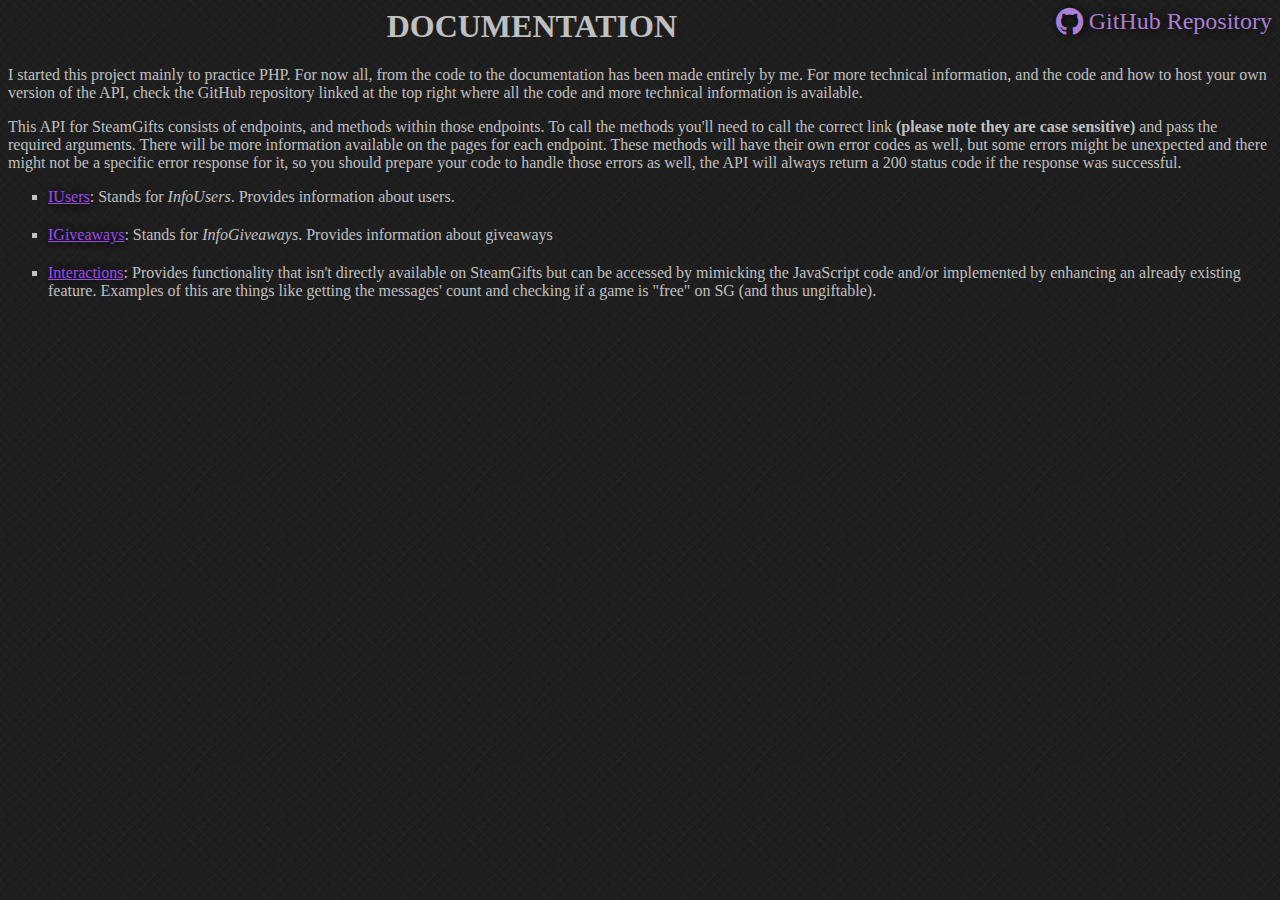
<file: documentation/index.html>
<html>
<head>
<title>Main - SG API Documentation</title>
<link rel="stylesheet" href="https://maxcdn.bootstrapcdn.com/font-awesome/4.6.1/css/font-awesome.min.css">
<link rel="stylesheet" href="style.css">
</head>
<body>
<a class="GitHub-repo" href="https://github.com/Sighery/steamgifts-api" target="_blank">
	<i class="fa fa-github fa-lg" aria-hidden="true"></i>
	GitHub Repository
</a>
<h1 class="title">Documentation</h1>
<p>I started this project mainly to practice PHP. For now all, from the code to the documentation has been made entirely by me. For more technical information, and the code and how to host your own version of the API, check the GitHub repository linked at the top right where all the code and more technical information is available.</p>
<p>This API for SteamGifts consists of endpoints, and methods within those endpoints. To call the methods you'll need to call the correct link <b>(please note they are case sensitive)</b> and pass the required arguments. There will be more information available on the pages for each endpoint. These methods will have their own error codes as well, but some errors might be unexpected and there might not be a specific error response for it, so you should prepare your code to handle those errors as well, the API will always return a 200 status code if the response was successful.</p>
<ul>
	<li class="endpoint-list"><a class="endpoint-link" href="iusers">IUsers</a>: Stands for <em>InfoUsers</em>. Provides information about users.</li>
	<li class="endpoint-list"><a class="endpoint-link" href="igiveaways">IGiveaways</a>: Stands for <em>InfoGiveaways</em>. Provides information about giveaways</li>
	<li class="endpoint-list"><a class="endpoint-link" href="interactions">Interactions</a>: Provides functionality that isn't directly available on SteamGifts but can be accessed by mimicking the JavaScript code and/or implemented by enhancing an already existing feature. Examples of this are things like getting the messages' count and checking if a game is "free" on SG (and thus ungiftable).</li>
</ul>
</body>
</html>
</file>
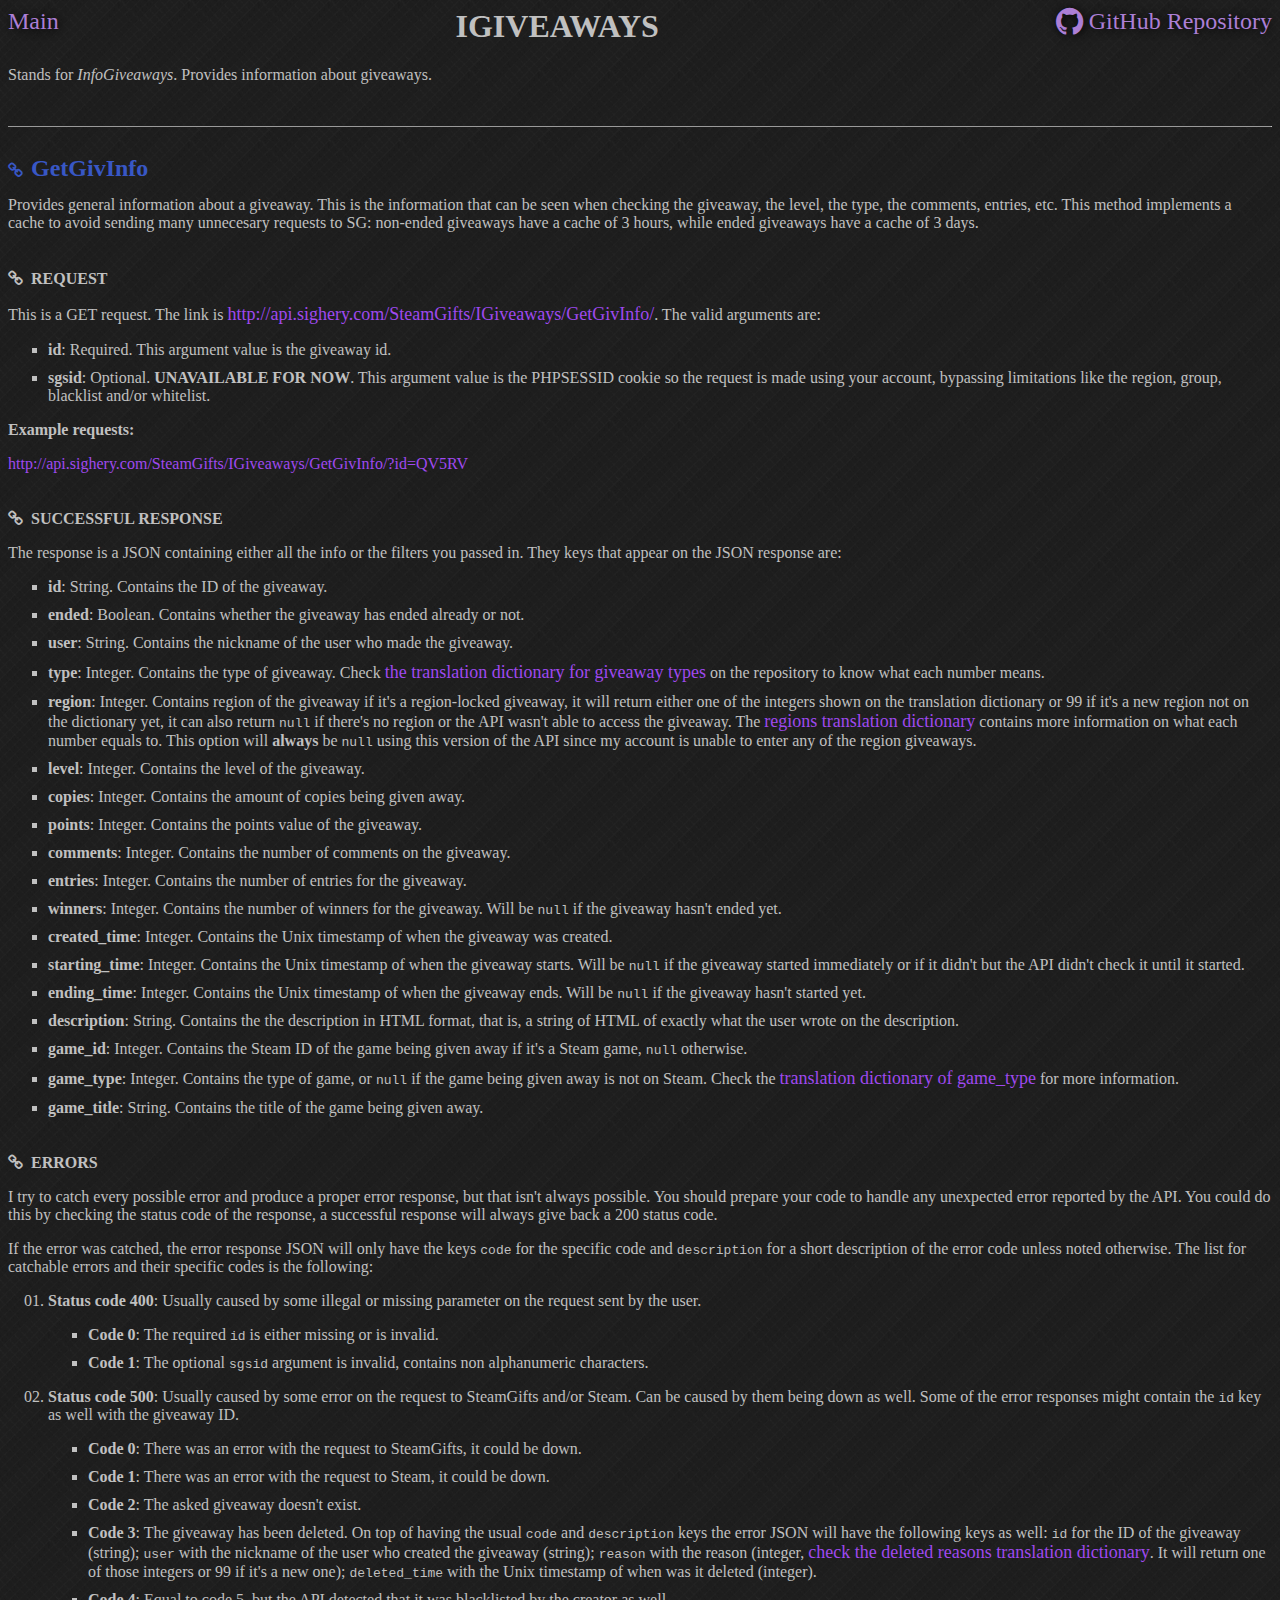
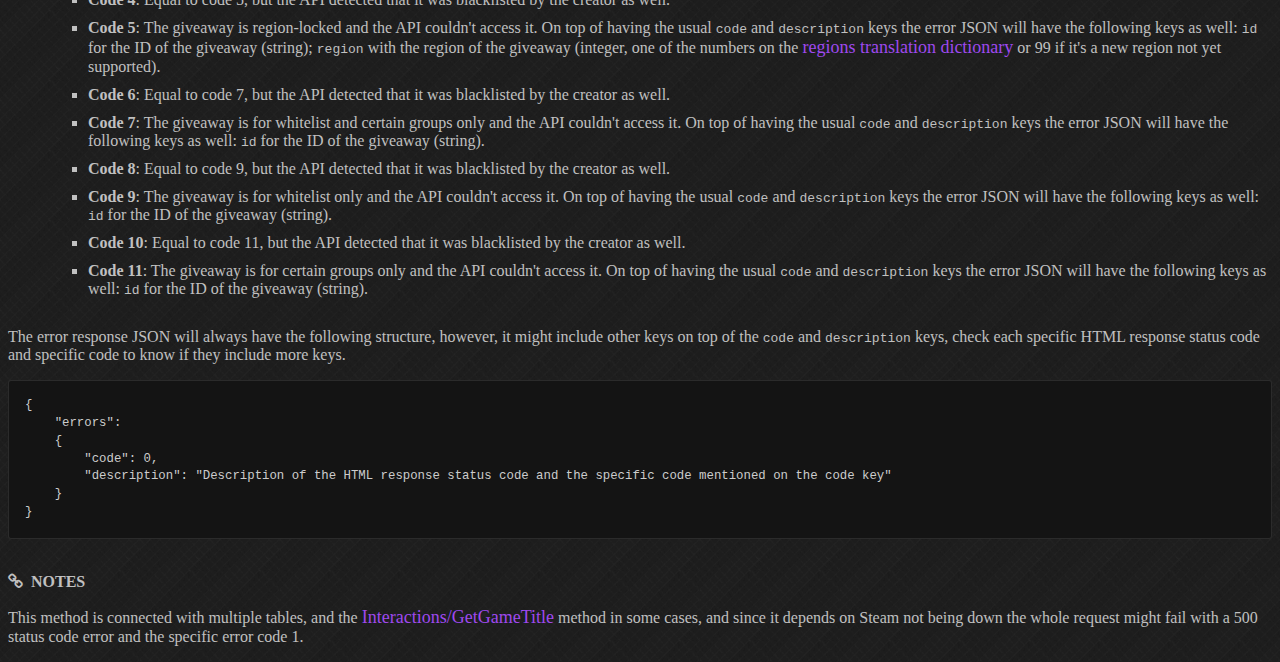
<file: documentation/igiveaways.html>
<html>
<head>
<title>IGiveaways - SG API Documentation</title>
<link rel="stylesheet" href="https://maxcdn.bootstrapcdn.com/font-awesome/4.6.1/css/font-awesome.min.css">
<link rel="stylesheet" href="style.css">
</head>
<body>
<a class="main-page-link" href="./">Main</a>
<a class="GitHub-repo" href="https://github.com/Sighery/steamgifts-api" target="_blank">
	<i class="fa fa-github fa-lg" aria-hidden="true"></i>
	GitHub Repository
</a>
<h1 class="title">IGiveaways</h1>
<p>Stands for <em>InfoGiveaways</em>. Provides information about giveaways.</p>
<br>
<hr class="starting-hr">
<a class="hidden-link hyperlink-method" href="#GetGivInfo">
	<i class="fa fa-link"></i>
	<h2 id="GetGivInfo" class="hyperlink-title">GetGivInfo</h2>
</a>
<p>Provides general information about a giveaway. This is the information that can be seen when checking the giveaway, the level, the type, the comments, entries, etc. This method implements a cache to avoid sending many unnecesary requests to SG: non-ended giveaways have a cache of 3 hours, while ended giveaways have a cache of 3 days.</p>
<a class="hidden-link" href="#GetGivInfo-Request">
	<i class="fa fa-link"></i>
	<h4 id="GetGivInfo-Request" class="hyperlink-title">REQUEST</h4>
</a>
<p>This is a GET request. The link is <a class="generic-link" href="http://api.sighery.com/SteamGifts/IGiveaways/GetGivInfo/" target="_blank">http://api.sighery.com/SteamGifts/IGiveaways/GetGivInfo/</a>. The valid arguments are:</p>
<ul>
	<li class="arguments-list"><b>id</b>: Required. This argument value is the giveaway id.</li>
	<li class="arguments-list"><b>sgsid</b>: Optional. <b>UNAVAILABLE FOR NOW</b>. This argument value is the PHPSESSID cookie so the request is made using your account, bypassing limitations like the region, group, blacklist and/or whitelist.</li>
	<li class="arguments-list" style="display: none;"><b>filters</b>: Optional. This argument takes either a single value, or a comma separated list of values. The valid values are the keys shown on the successful response, so if you just wanted back the level and entries information of a user you would pass in <code>entries,level</code>.</li>
</ul>
<p><b>Example requests:</b></p>
<a class="example-link" href="http://api.sighery.com/SteamGifts/IGiveaways/GetGivInfo/?id=QV5RV" target="_blank">http://api.sighery.com/SteamGifts/IGiveaways/GetGivInfo/?id=QV5RV</a>
<a class="example-link" href="http://api.sighery.com/SteamGifts/IGiveaways/GetGivInfo/?id=QV5RV&filters=entries" target="_blank"  style="display: none;">http://api.sighery.com/SteamGifts/IGiveaways/GetGivInfo/?id=QV5RV&filters=entries</a>
<a class="hidden-link" href="#GetGivInfo-SuccessfulResponse">
	<i class="fa fa-link"></i>
	<h4 id="GetGivInfo-SuccessfulResponse" class="hyperlink-title hyperlink-title-more-margin">SUCCESSFUL RESPONSE</h4>
</a>
<p>The response is a JSON containing either all the info or the filters you passed in. They keys that appear on the JSON response are:</p>
<ul>
	<li class="keys-list"><b>id</b>: String. Contains the ID of the giveaway.</li>
	<li class="keys-list"><b>ended</b>: Boolean. Contains whether the giveaway has ended already or not.</li>
	<li class="keys-list"><b>user</b>: String. Contains the nickname of the user who made the giveaway.</li>
	<li class="keys-list"><b>type</b>: Integer. Contains the type of giveaway. Check <a class="generic-link" href="https://github.com/Sighery/steamgifts-api/blob/master/translations/giveaway-types.json" target="_blank">the translation dictionary for giveaway types</a> on the repository to know what each number means.</li>
	<li class="keys-list"><b>region</b>: Integer. Contains region of the giveaway if it's a region-locked giveaway, it will return either one of the integers shown on the translation dictionary or 99 if it's a new region not on the dictionary yet, it can also return <code>null</code> if there's no region or the API wasn't able to access the giveaway. The <a class="generic-link" href="https://github.com/Sighery/steamgifts-api/blob/master/translations/regions.json" target="_blank">regions translation dictionary</a> contains more information on what each number equals to. This option will <b>always</b> be <code>null</code> using this version of the API since my account is unable to enter any of the region giveaways.</li>
	<li class="keys-list"><b>level</b>: Integer. Contains the level of the giveaway.</li>
	<li class="keys-list"><b>copies</b>: Integer. Contains the amount of copies being given away.</li>
	<li class="keys-list"><b>points</b>: Integer. Contains the points value of the giveaway.</li>
	<li class="keys-list"><b>comments</b>: Integer. Contains the number of comments on the giveaway.</li>
	<li class="keys-list"><b>entries</b>: Integer. Contains the number of entries for the giveaway.</li>
	<li class="keys-list"><b>winners</b>: Integer. Contains the number of winners for the giveaway. Will be <code>null</code> if the giveaway hasn't ended yet.</li>
	<li class="keys-list"><b>created_time</b>: Integer. Contains the Unix timestamp of when the giveaway was created.</li>
	<li class="keys-list"><b>starting_time</b>: Integer. Contains the Unix timestamp of when the giveaway starts. Will be <code>null</code> if the giveaway started immediately or if it didn't but the API didn't check it until it started.</li>
	<li class="keys-list"><b>ending_time</b>: Integer. Contains the Unix timestamp of when the giveaway ends. Will be <code>null</code> if the giveaway hasn't started yet.</li>
	<li class="keys-list"><b>description</b>: String. Contains the the description in HTML format, that is, a string of HTML of exactly what the user wrote on the description.</li>
	<li class="keys-list"><b>game_id</b>: Integer. Contains the Steam ID of the game being given away if it's a Steam game, <code>null</code> otherwise.</li>
	<li class="keys-list"><b>game_type</b>: Integer. Contains the type of game, or <code>null</code> if the game being given away is not on Steam. Check the <a class="generic-link" href="https://github.com/Sighery/steamgifts-api/blob/master/translations/game-types.json" target="_blank">translation dictionary of game_type</a> for more information.</li>
	<li class="keys-list"><b>game_title</b>: String. Contains the title of the game being given away.</li>
</ul>
<a class="hidden-link" href="#GetGivInfo-Errors">
	<i class="fa fa-link"></i>
	<h4 id="GetGivInfo-Errors" class="hyperlink-title">ERRORS</h4>
</a>
<p>I try to catch every possible error and produce a proper error response, but that isn't always possible. You should prepare your code to handle any unexpected error reported by the API. You could do this by checking the status code of the response, a successful response will always give back a 200 status code.</p>
<p>If the error was catched, the error response JSON will only have the keys <code>code</code> for the specific code and <code>description</code> for a short description of the error code unless noted otherwise. The list for catchable errors and their specific codes is the following:</p>
<ol>
	<li><p><b>Status code 400</b>: Usually caused by some illegal or missing parameter on the request sent by the user.</p></li>
	<ul>
		<li class="keys-list"><b>Code 0</b>: The required <code>id</code> is either missing or is invalid.</li>
		<li class="keys-list"><b>Code 1</b>: The optional <code>sgsid</code> argument is invalid, contains non alphanumeric characters.</li>
	</ul>
	<li><p><b>Status code 500</b>: Usually caused by some error on the request to SteamGifts and/or Steam. Can be caused by them being down as well. Some of the error responses might contain the <code>id</code> key as well with the giveaway ID.</p></li>
	<ul>
		<li class="keys-list"><b>Code 0</b>: There was an error with the request to SteamGifts, it could be down.</li>
		<li class="keys-list"><b>Code 1</b>: There was an error with the request to Steam, it could be down.</li>
		<li class="keys-list"><b>Code 2</b>: The asked giveaway doesn't exist.</li>
		<li class="keys-list"><b>Code 3</b>: The giveaway has been deleted. On top of having the usual <code>code</code> and <code>description</code> keys the error JSON will have the following keys as well: <code>id</code> for the ID of the giveaway (string); <code>user</code> with the nickname of the user who created the giveaway (string); <code>reason</code> with the reason (integer, <a class="generic-link" href="https://github.com/Sighery/steamgifts-api/blob/master/translations/deleted-messages.json" target="_blank">check the deleted reasons translation dictionary</a>. It will return one of those integers or 99 if it's a new one); <code>deleted_time</code> with the Unix timestamp of when was it deleted (integer).</li>
		<li class="keys-list"><b>Code 4</b>: Equal to code 5, but the API detected that it was blacklisted by the creator as well.</li>
		<li class="keys-list"><b>Code 5</b>: The giveaway is region-locked and the API couldn't access it. On top of having the usual <code>code</code> and <code>description</code> keys the error JSON will have the following keys as well: <code>id</code> for the ID of the giveaway (string); <code>region</code> with the region of the giveaway (integer, one of the numbers on the <a class="generic-link" href="https://github.com/Sighery/steamgifts-api/blob/master/translations/regions.json" target="_blank">regions translation dictionary</a> or 99 if it's a new region not yet supported).</li>
		<li class="keys-list"><b>Code 6</b>: Equal to code 7, but the API detected that it was blacklisted by the creator as well.</li>
		<li class="keys-list"><b>Code 7</b>: The giveaway is for whitelist and certain groups only and the API couldn't access it. On top of having the usual <code>code</code> and <code>description</code> keys the error JSON will have the following keys as well: <code>id</code> for the ID of the giveaway (string).</li>
		<li class="keys-list"><b>Code 8</b>: Equal to code 9, but the API detected that it was blacklisted by the creator as well.</li>
		<li class="keys-list"><b>Code 9</b>: The giveaway is for whitelist only and the API couldn't access it. On top of having the usual <code>code</code> and <code>description</code> keys the error JSON will have the following keys as well: <code>id</code> for the ID of the giveaway (string).</li>
		<li class="keys-list"><b>Code 10</b>: Equal to code 11, but the API detected that it was blacklisted by the creator as well.</li>
		<li class="keys-list"><b>Code 11</b>: The giveaway is for certain groups only and the API couldn't access it. On top of having the usual <code>code</code> and <code>description</code> keys the error JSON will have the following keys as well: <code>id</code> for the ID of the giveaway (string).</li>
	</ul>
</ol>
<p class="example-error-response">The error response JSON will always have the following structure, however, it might include other keys on top of the <code>code</code> and <code>description</code> keys, check each specific HTML response status code and specific code to know if they include more keys.</p>
<pre class="code-block"><code>{
	"errors":
	{
		"code": 0,
		"description": "Description of the HTML response status code and the specific code mentioned on the code key"
	}
}</code></pre>
<a class="hidden-link" href="#GetGivInfo-Notes">
	<i class="fa fa-link"></i>
	<h4 id="GetGivInfo-Notes" class="hyperlink-title">NOTES</h4>
</a>
<p>This method is connected with multiple tables, and the <a class="generic-link" href="interactions#GetGameTitle">Interactions/GetGameTitle</a> method in some cases, and since it depends on Steam not being down the whole request might fail with a 500 status code error and the specific error code 1.</p>
</body>
</html>
</file>
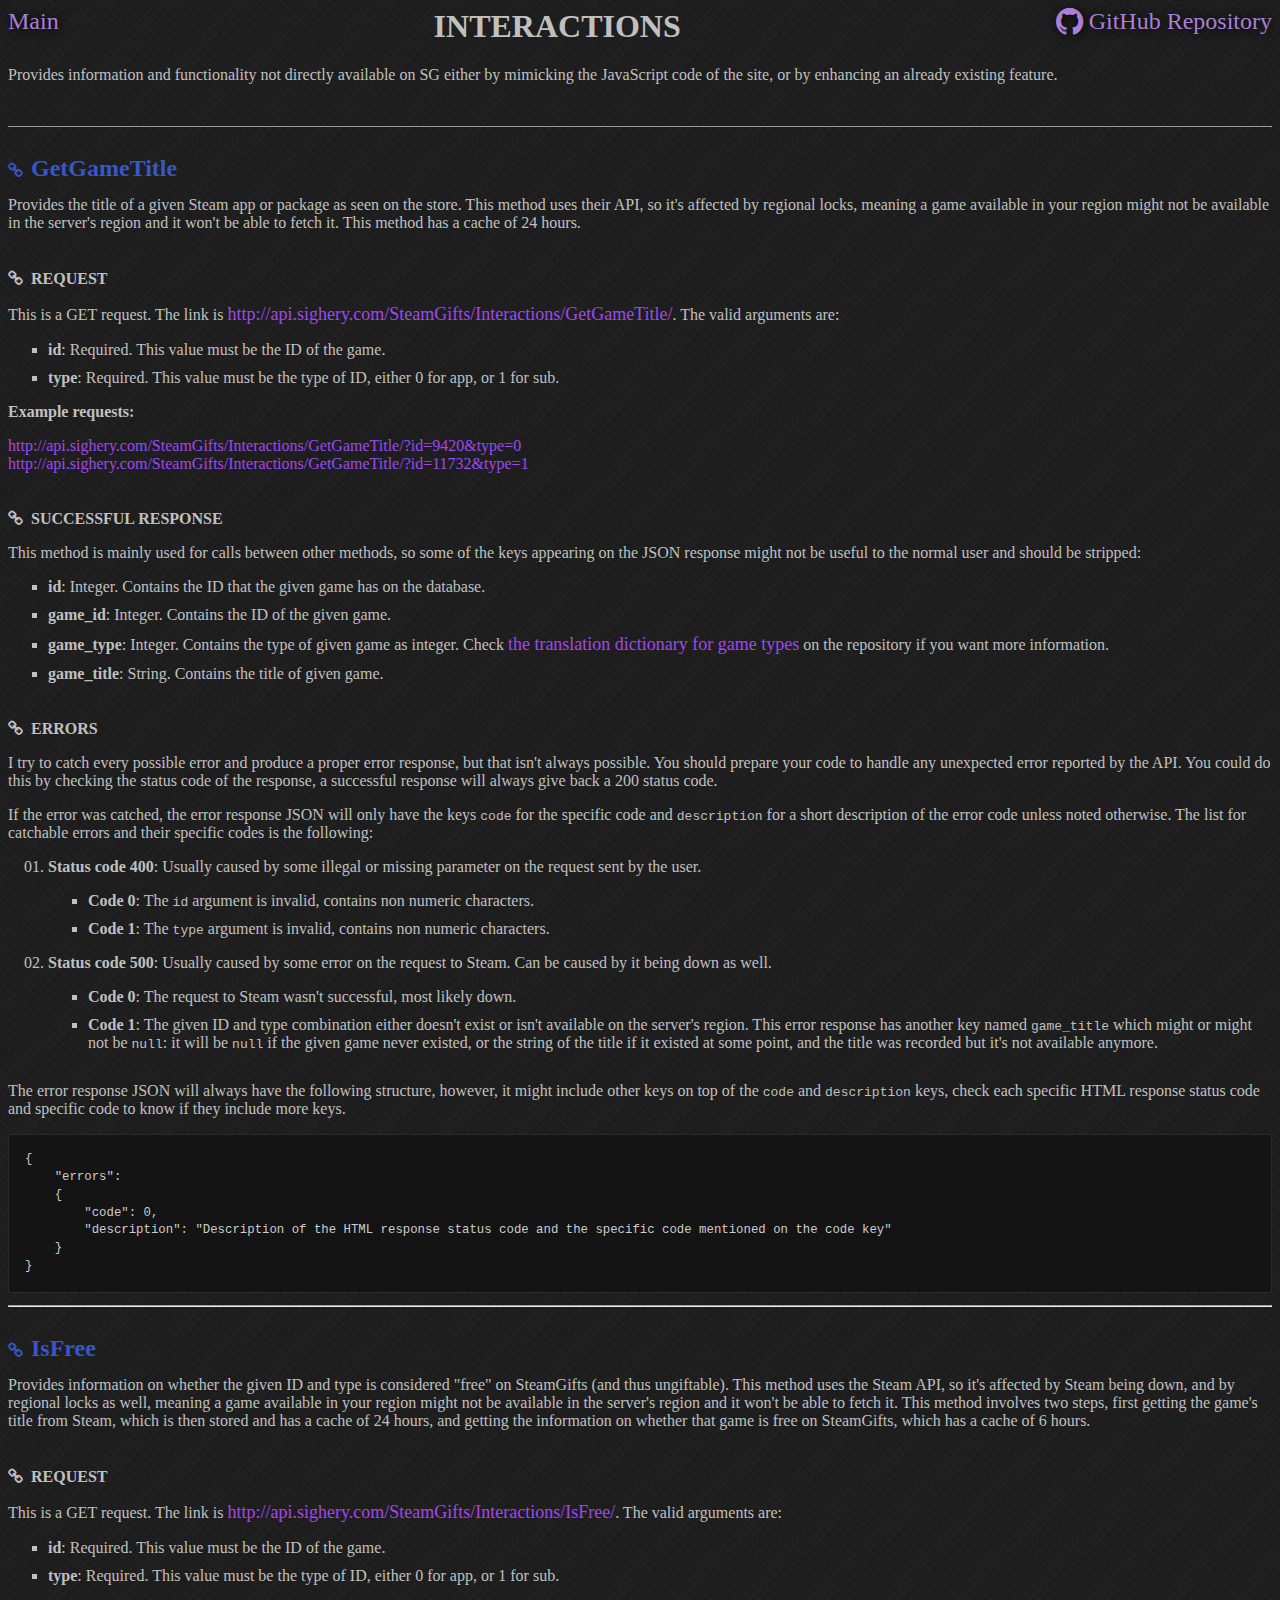
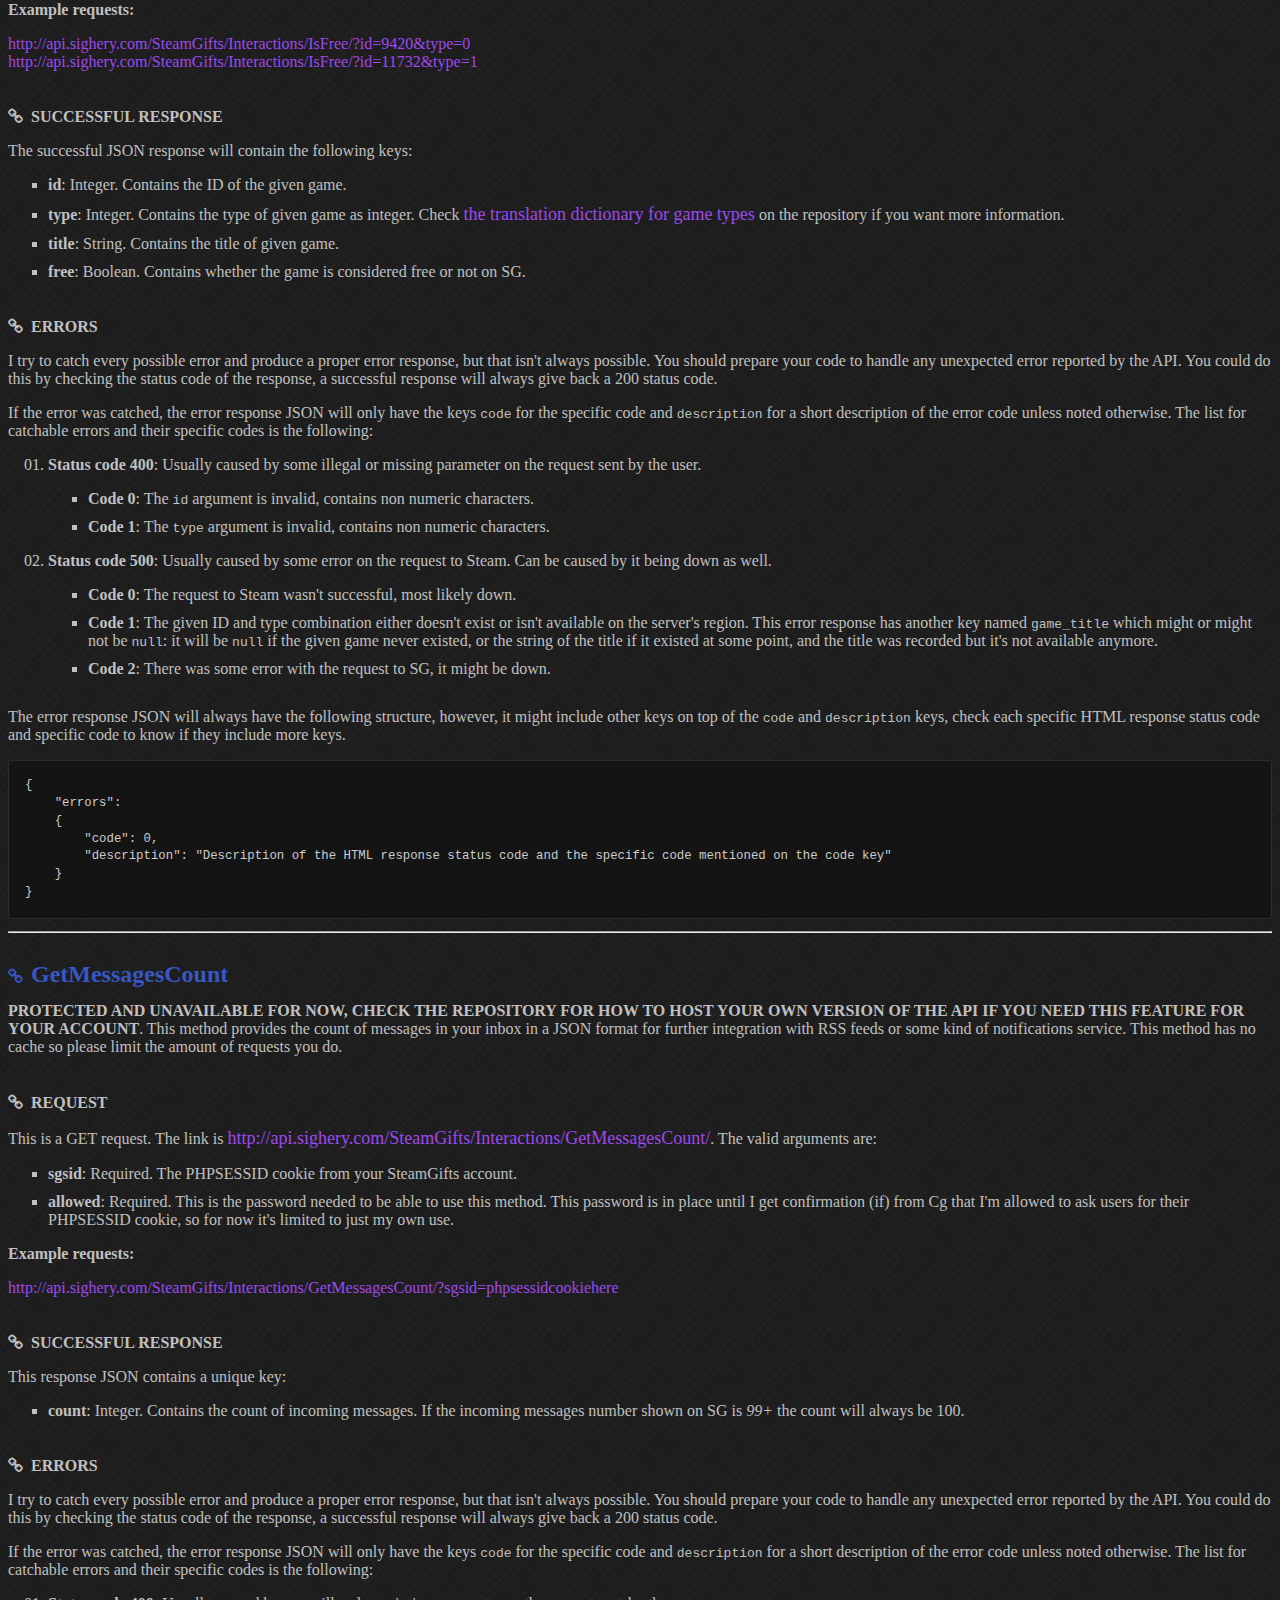
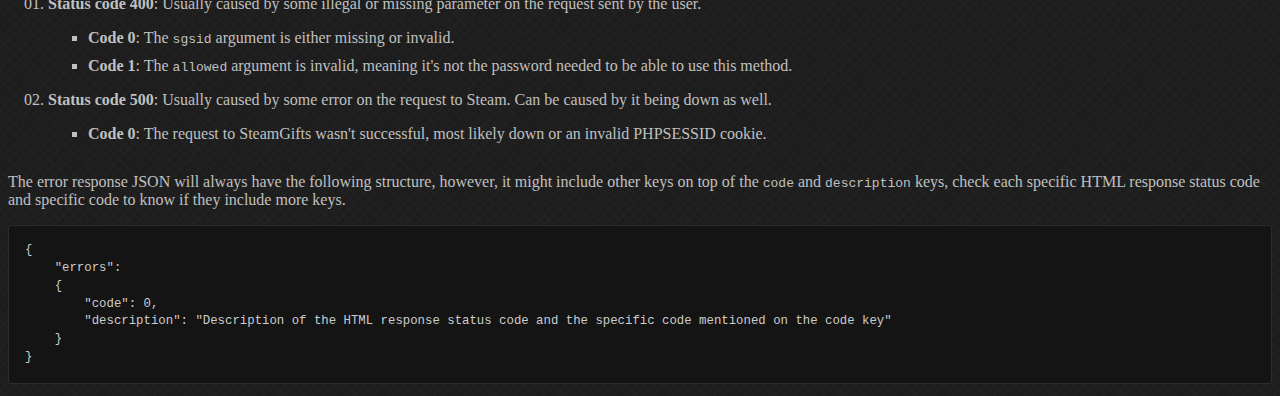
<file: documentation/interactions.html>
<html>
<head>
<title>Interactions - SG API Documentation</title>
<link rel="stylesheet" href="https://maxcdn.bootstrapcdn.com/font-awesome/4.6.1/css/font-awesome.min.css">
<link rel="stylesheet" href="style.css">
</head>
<body>
<a class="main-page-link" href="./">Main</a>
<a class="GitHub-repo" href="https://github.com/Sighery/steamgifts-api" target="_blank">
	<i class="fa fa-github fa-lg" aria-hidden="true"></i>
	GitHub Repository
</a>
<h1 class="title">Interactions</h1>
<p>Provides information and functionality not directly available on SG either by mimicking the JavaScript code of the site, or by enhancing an already existing feature.</p>
<br>
<hr class="starting-hr">
<a class="hidden-link hyperlink-method" href="#GetGameTitle">
	<i class="fa fa-link"></i>
	<h2 id="GetGameTitle" class="hyperlink-title">GetGameTitle</h2>
</a>
<p>Provides the title of a given Steam app or package as seen on the store. This method uses their API, so it's affected by regional locks, meaning a game available in your region might not be available in the server's region and it won't be able to fetch it. This method has a cache of 24 hours.</p>
<a class="hidden-link" href="#GetGameTitle-Request">
	<i class="fa fa-link"></i>
	<h4 id="GetGameTitle-Request" class="hyperlink-title">REQUEST</h4>
</a>
<p>This is a GET request. The link is <a class="generic-link" href="http://api.sighery.com/SteamGifts/Interactions/GetGameTitle/" target="_blank">http://api.sighery.com/SteamGifts/Interactions/GetGameTitle/</a>. The valid arguments are:</p>
<ul>
	<li class="arguments-list"><b>id</b>: Required. This value must be the ID of the game.</li>
	<li class="arguments-list"><b>type</b>: Required. This value must be the type of ID, either 0 for app, or 1 for sub.</li>
</ul>
<p><b>Example requests:</b></p>
<a class="example-link" href="http://api.sighery.com/SteamGifts/Interactions/GetGameTitle/?id=9420&type=0" target="_blank">http://api.sighery.com/SteamGifts/Interactions/GetGameTitle/?id=9420&type=0</a>
<a class="example-link" href="http://api.sighery.com/SteamGifts/Interactions/GetGameTitle/?id=11732&type=1" target="_blank">http://api.sighery.com/SteamGifts/Interactions/GetGameTitle/?id=11732&type=1</a>
<a class="hidden-link" href="#GetGameTitle-SuccessfulResponse">
	<i class="fa fa-link"></i>
	<h4 id="GetGameTitle-SuccessfulResponse" class="hyperlink-title hyperlink-title-more-margin">SUCCESSFUL RESPONSE</h4>
</a>
<p>This method is mainly used for calls between other methods, so some of the keys appearing on the JSON response might not be useful to the normal user and should be stripped:</p>
<ul>
	<li class="keys-list"><b>id</b>: Integer. Contains the ID that the given game has on the database.</li>
	<li class="keys-list"><b>game_id</b>: Integer. Contains the ID of the given game.</li>
	<li class="keys-list"><b>game_type</b>: Integer. Contains the type of given game as integer. Check <a class="generic-link" href="https://github.com/Sighery/steamgifts-api/blob/master/translations/game-types.json" target="_blank">the translation dictionary for game types</a> on the repository if you want more information.</li>
	<li class="keys-list"><b>game_title</b>: String. Contains the title of given game.</li>
</ul>
<a class="hidden-link" href="#GetGameTitle-Errors">
	<i class="fa fa-link"></i>
	<h4 id="GetGameTitle-Errors" class="hyperlink-title">ERRORS</h4>
</a>
<p>I try to catch every possible error and produce a proper error response, but that isn't always possible. You should prepare your code to handle any unexpected error reported by the API. You could do this by checking the status code of the response, a successful response will always give back a 200 status code.</p>
<p>If the error was catched, the error response JSON will only have the keys <code>code</code> for the specific code and <code>description</code> for a short description of the error code unless noted otherwise. The list for catchable errors and their specific codes is the following:</p>
<ol>
	<li><p><b>Status code 400</b>: Usually caused by some illegal or missing parameter on the request sent by the user.</p></li>
	<ul>
		<li class="keys-list"><b>Code 0</b>: The <code>id</code> argument is invalid, contains non numeric characters.</li>
		<li class="keys-list"><b>Code 1</b>: The <code>type</code> argument is invalid, contains non numeric characters.</li>
	</ul>
	<li><p><b>Status code 500</b>: Usually caused by some error on the request to Steam. Can be caused by it being down as well.</p></li>
	<ul>
		<li class="keys-list"><b>Code 0</b>: The request to Steam wasn't successful, most likely down.</li>
		<li class="keys-list"><b>Code 1</b>: The given ID and type combination either doesn't exist or isn't available on the server's region. This error response has another key named <code>game_title</code> which might or might not be <code>null</code>: it will be <code>null</code> if the given game never existed, or the string of the title if it existed at some point, and the title was recorded but it's not available anymore.</li>
	</ul>
</ol>
<p class="example-error-response">The error response JSON will always have the following structure, however, it might include other keys on top of the <code>code</code> and <code>description</code> keys, check each specific HTML response status code and specific code to know if they include more keys.</p>
<pre class="code-block"><code>{
	"errors":
	{
		"code": 0,
		"description": "Description of the HTML response status code and the specific code mentioned on the code key"
	}
}</code></pre>
<hr>
<a class="hidden-link hyperlink-method" href="#IsFree">
	<i class="fa fa-link"></i>
	<h2 id="IsFree" class="hyperlink-title">IsFree</h2>
</a>
<p>Provides information on whether the given ID and type is considered "free" on SteamGifts (and thus ungiftable). This method uses the Steam API, so it's affected by Steam being down, and by regional locks as well, meaning a game available in your region might not be available in the server's region and it won't be able to fetch it. This method involves two steps, first getting the game's title from Steam, which is then stored and has a cache of 24 hours, and getting the information on whether that game is free on SteamGifts, which has a cache of 6 hours.</p>
<a class="hidden-link" href="#IsFree-Request">
	<i class="fa fa-link"></i>
	<h4 id="IsFree-Request" class="hyperlink-title">REQUEST</h4>
</a>
<p>This is a GET request. The link is <a class="generic-link" href="http://api.sighery.com/SteamGifts/Interactions/IsFree/" target="_blank">http://api.sighery.com/SteamGifts/Interactions/IsFree/</a>. The valid arguments are:</p>
<ul>
	<li class="arguments-list"><b>id</b>: Required. This value must be the ID of the game.</li>
	<li class="arguments-list"><b>type</b>: Required. This value must be the type of ID, either 0 for app, or 1 for sub.</li>
</ul>
<p><b>Example requests:</b></p>
<a class="example-link" href="http://api.sighery.com/SteamGifts/Interactions/IsFree/?id=9420&type=0" target="_blank">http://api.sighery.com/SteamGifts/Interactions/IsFree/?id=9420&type=0</a>
<a class="example-link" href="http://api.sighery.com/SteamGifts/Interactions/IsFree/?id=11732&type=1" target="_blank">http://api.sighery.com/SteamGifts/Interactions/IsFree/?id=11732&type=1</a>
<a class="hidden-link" href="#IsFree-SuccessfulResponse">
	<i class="fa fa-link"></i>
	<h4 id="IsFree-SuccessfulResponse" class="hyperlink-title hyperlink-title-more-margin">SUCCESSFUL RESPONSE</h4>
</a>
<p>The successful JSON response will contain the following keys:</p>
<ul>
	<li class="keys-list"><b>id</b>: Integer. Contains the ID of the given game.</li>
	<li class="keys-list"><b>type</b>: Integer. Contains the type of given game as integer. Check <a class="generic-link" href="https://github.com/Sighery/steamgifts-api/blob/master/translations/game-types.json" target="_blank">the translation dictionary for game types</a> on the repository if you want more information.</li>
	<li class="keys-list"><b>title</b>: String. Contains the title of given game.</li>
	<li class="keys-list"><b>free</b>: Boolean. Contains whether the game is considered free or not on SG.</li>
</ul>
<a class="hidden-link" href="#IsFree-Errors">
	<i class="fa fa-link"></i>
	<h4 id="IsFree-Errors" class="hyperlink-title">ERRORS</h4>
</a>
<p>I try to catch every possible error and produce a proper error response, but that isn't always possible. You should prepare your code to handle any unexpected error reported by the API. You could do this by checking the status code of the response, a successful response will always give back a 200 status code.</p>
<p>If the error was catched, the error response JSON will only have the keys <code>code</code> for the specific code and <code>description</code> for a short description of the error code unless noted otherwise. The list for catchable errors and their specific codes is the following:</p>
<ol>
	<li><p><b>Status code 400</b>: Usually caused by some illegal or missing parameter on the request sent by the user.</p></li>
	<ul>
		<li class="keys-list"><b>Code 0</b>: The <code>id</code> argument is invalid, contains non numeric characters.</li>
		<li class="keys-list"><b>Code 1</b>: The <code>type</code> argument is invalid, contains non numeric characters.</li>
	</ul>
	<li><p><b>Status code 500</b>: Usually caused by some error on the request to Steam. Can be caused by it being down as well.</p></li>
	<ul>
		<li class="keys-list"><b>Code 0</b>: The request to Steam wasn't successful, most likely down.</li>
		<li class="keys-list"><b>Code 1</b>: The given ID and type combination either doesn't exist or isn't available on the server's region. This error response has another key named <code>game_title</code> which might or might not be <code>null</code>: it will be <code>null</code> if the given game never existed, or the string of the title if it existed at some point, and the title was recorded but it's not available anymore.</li>
		<li class="keys-list"><b>Code 2</b>: There was some error with the request to SG, it might be down.</li>
	</ul>
</ol>
<p class="example-error-response">The error response JSON will always have the following structure, however, it might include other keys on top of the <code>code</code> and <code>description</code> keys, check each specific HTML response status code and specific code to know if they include more keys.</p>
<pre class="code-block"><code>{
	"errors":
	{
		"code": 0,
		"description": "Description of the HTML response status code and the specific code mentioned on the code key"
	}
}</code></pre>
<hr>
<a class="hidden-link hyperlink-method" href="#GetMessagesCount">
	<i class="fa fa-link"></i>
	<h2 id="GetMessagesCount" class="hyperlink-title">GetMessagesCount</h2>
</a>
<p><b>PROTECTED AND UNAVAILABLE FOR NOW, CHECK THE REPOSITORY FOR HOW TO HOST YOUR OWN VERSION OF THE API IF YOU NEED THIS FEATURE FOR YOUR ACCOUNT</b>. This method provides the count of messages in your inbox in a JSON format for further integration with RSS feeds or some kind of notifications service. This method has no cache so please limit the amount of requests you do.</p>
<a class="hidden-link" href="#GetMessagesCount-Request">
	<i class="fa fa-link"></i>
	<h4 id="GetMessagesCount-Request" class="hyperlink-title">REQUEST</h4>
</a>
<p>This is a GET request. The link is <a class="generic-link" href="http://api.sighery.com/SteamGifts/Interactions/GetMessagesCount/" target="_blank">http://api.sighery.com/SteamGifts/Interactions/GetMessagesCount/</a>. The valid arguments are:</p>
<ul>
	<li class="arguments-list"><b>sgsid</b>: Required. The PHPSESSID cookie from your SteamGifts account.</li>
	<li class="arguments-list"><b>allowed</b>: Required. This is the password needed to be able to use this method. This password is in place until I get confirmation (if) from Cg that I'm allowed to ask users for their PHPSESSID cookie, so for now it's limited to just my own use.</li>
</ul>
<p><b>Example requests:</b></p>
<a class="example-link" href="http://api.sighery.com/SteamGifts/Interactions/GetMessagesCount/?sgsid=phpsessidcookiehere" target="_blank">http://api.sighery.com/SteamGifts/Interactions/GetMessagesCount/?sgsid=phpsessidcookiehere</a>
<a class="hidden-link" href="#GetMessagesCount-SuccessfulResponse">
	<i class="fa fa-link"></i>
	<h4 id="GetMessagesCount-SuccessfulResponse" class="hyperlink-title hyperlink-title-more-margin">SUCCESSFUL RESPONSE</h4>
</a>
<p>This response JSON contains a unique key:</p>
<ul>
	<li class="keys-list"><b>count</b>: Integer. Contains the count of incoming messages. If the incoming messages number shown on SG is <em>99+</em> the count will always be 100.</li>
</ul>
<a class="hidden-link" href="#GetMessagesCount-Errors">
	<i class="fa fa-link"></i>
	<h4 id="GetMessagesCount-Errors" class="hyperlink-title">ERRORS</h4>
</a>
<p>I try to catch every possible error and produce a proper error response, but that isn't always possible. You should prepare your code to handle any unexpected error reported by the API. You could do this by checking the status code of the response, a successful response will always give back a 200 status code.</p>
<p>If the error was catched, the error response JSON will only have the keys <code>code</code> for the specific code and <code>description</code> for a short description of the error code unless noted otherwise. The list for catchable errors and their specific codes is the following:</p>
<ol>
	<li><p><b>Status code 400</b>: Usually caused by some illegal or missing parameter on the request sent by the user.</p></li>
	<ul>
		<li class="keys-list"><b>Code 0</b>: The <code>sgsid</code> argument is either missing or invalid.</li>
		<li class="keys-list"><b>Code 1</b>: The <code>allowed</code> argument is invalid, meaning it's not the password needed to be able to use this method.</li>
	</ul>
	<li><p><b>Status code 500</b>: Usually caused by some error on the request to Steam. Can be caused by it being down as well.</p></li>
	<ul>
		<li class="keys-list"><b>Code 0</b>: The request to SteamGifts wasn't successful, most likely down or an invalid PHPSESSID cookie.</li>
	</ul>
</ol>
<p class="example-error-response">The error response JSON will always have the following structure, however, it might include other keys on top of the <code>code</code> and <code>description</code> keys, check each specific HTML response status code and specific code to know if they include more keys.</p>
<pre class="code-block"><code>{
	"errors":
	{
		"code": 0,
		"description": "Description of the HTML response status code and the specific code mentioned on the code key"
	}
}</code></pre>
</body>
</html>
</file>
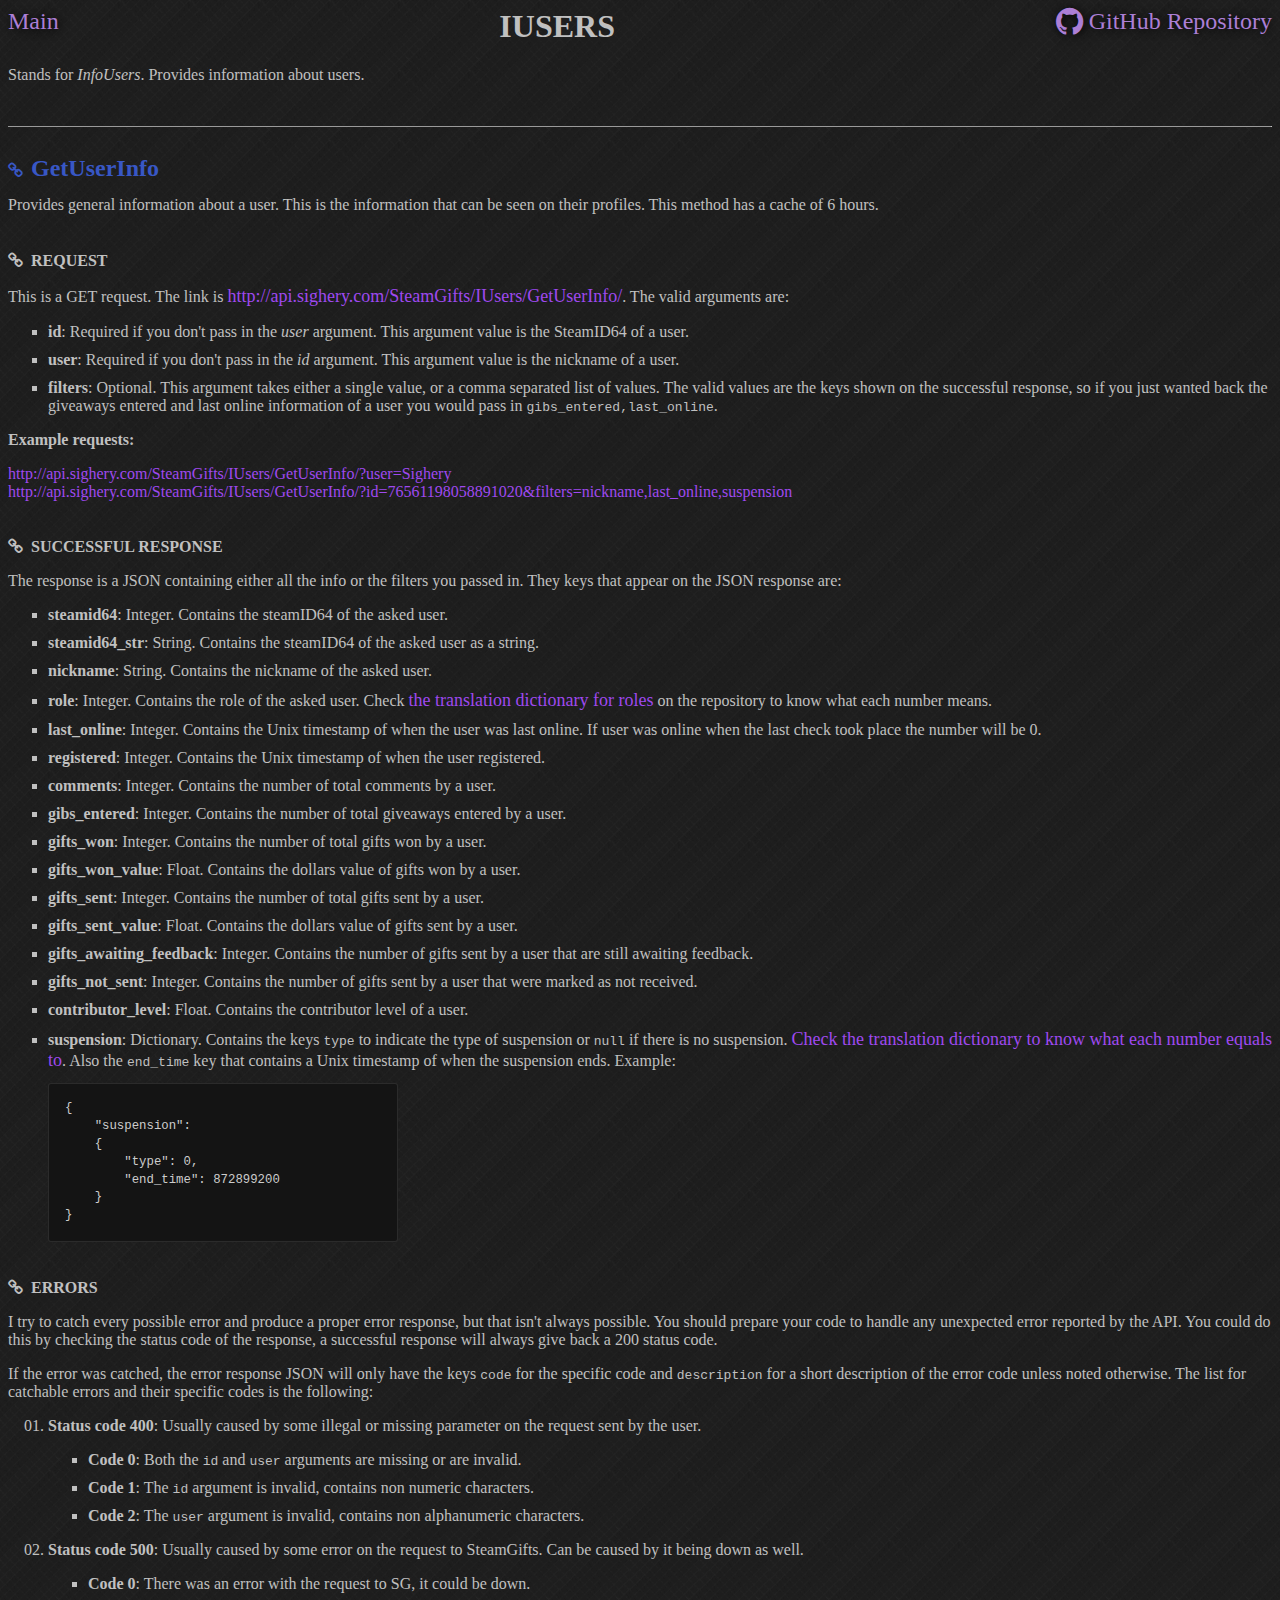
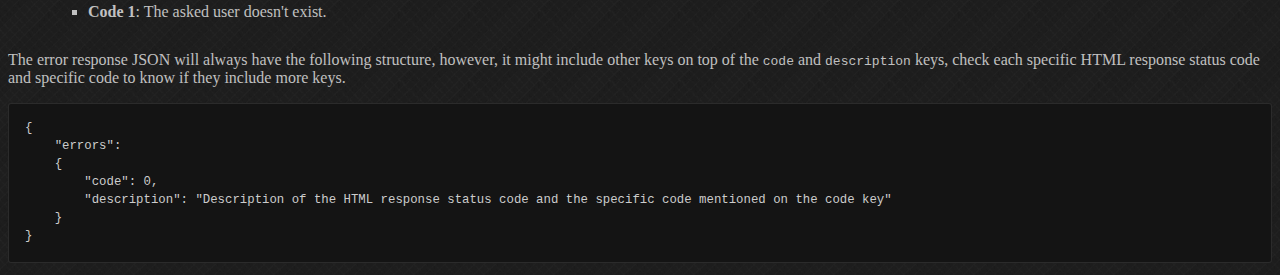
<file: documentation/iusers.html>
<html>
<head>
<title>IUsers - SG API Documentation</title>
<link rel="stylesheet" href="https://maxcdn.bootstrapcdn.com/font-awesome/4.6.1/css/font-awesome.min.css">
<link rel="stylesheet" href="style.css">
</head>
<body>
<a class="main-page-link" href="./">Main</a>
<a class="GitHub-repo" href="https://github.com/Sighery/steamgifts-api" target="_blank">
	<i class="fa fa-github fa-lg" aria-hidden="true"></i>
	GitHub Repository
</a>
<h1 class="title">IUsers</h1>
<p>Stands for <em>InfoUsers</em>. Provides information about users.</p>
<br>
<hr class="starting-hr">
<a class="hidden-link hyperlink-method" href="#GetUserInfo">
	<i class="fa fa-link"></i>
	<h2 id="GetUserInfo" class="hyperlink-title">GetUserInfo</h2>
</a>
<p>Provides general information about a user. This is the information that can be seen on their profiles. This method has a cache of 6 hours.</p>
<a class="hidden-link" href="#GetUserInfo-Request">
	<i class="fa fa-link"></i>
	<h4 id="GetUserInfo-Request" class="hyperlink-title">REQUEST</h4>
</a>
<p>This is a GET request. The link is <a class="generic-link" href="http://api.sighery.com/SteamGifts/IUsers/GetUserInfo/" target="_blank">http://api.sighery.com/SteamGifts/IUsers/GetUserInfo/</a>. The valid arguments are:</p>
<ul>
	<li class="arguments-list"><b>id</b>: Required if you don't pass in the <em>user</em> argument. This argument value is the SteamID64 of a user.</li>
	<li class="arguments-list"><b>user</b>: Required if you don't pass in the <em>id</em> argument. This argument value is the nickname of a user.</li>
	<li class="arguments-list"><b>filters</b>: Optional. This argument takes either a single value, or a comma separated list of values. The valid values are the keys shown on the successful response, so if you just wanted back the giveaways entered and last online information of a user you would pass in <code>gibs_entered,last_online</code>.</li>
</ul>
<p><b>Example requests:</b></p>
<a class="example-link" href="http://api.sighery.com/SteamGifts/IUsers/GetUserInfo/?user=Sighery" target="_blank">http://api.sighery.com/SteamGifts/IUsers/GetUserInfo/?user=Sighery</a>
<a class="example-link" href="http://api.sighery.com/SteamGifts/IUsers/GetUserInfo/?id=76561198058891020&filters=nickname,last_online,suspension" target="_blank">http://api.sighery.com/SteamGifts/IUsers/GetUserInfo/?id=76561198058891020&filters=nickname,last_online,suspension</a>
<a class="hidden-link" href="#GetUserInfo-SuccessfulResponse">
	<i class="fa fa-link"></i>
	<h4 id="GetUserInfo-SuccessfulResponse" class="hyperlink-title hyperlink-title-more-margin">SUCCESSFUL RESPONSE</h4>
</a>
<p>The response is a JSON containing either all the info or the filters you passed in. They keys that appear on the JSON response are:</p>
<ul>
	<li class="keys-list"><b>steamid64</b>: Integer. Contains the steamID64 of the asked user.</li>
	<li class="keys-list"><b>steamid64_str</b>: String. Contains the steamID64 of the asked user as a string.</li>
	<li class="keys-list"><b>nickname</b>: String. Contains the nickname of the asked user.</li>
	<li class="keys-list"><b>role</b>: Integer. Contains the role of the asked user. Check <a class="generic-link" href="https://github.com/Sighery/steamgifts-api/blob/master/translations/roles.json" target="_blank">the translation dictionary for roles</a> on the repository to know what each number means.</li>
	<li class="keys-list"><b>last_online</b>: Integer. Contains the Unix timestamp of when the user was last online. If user was online when the last check took place the number will be 0.</li>
	<li class="keys-list"><b>registered</b>: Integer. Contains the Unix timestamp of when the user registered.</li>
	<li class="keys-list"><b>comments</b>: Integer. Contains the number of total comments by a user.</li>
	<li class="keys-list"><b>gibs_entered</b>: Integer. Contains the number of total giveaways entered by a user.</li>
	<li class="keys-list"><b>gifts_won</b>: Integer. Contains the number of total gifts won by a user.</li>
	<li class="keys-list"><b>gifts_won_value</b>: Float. Contains the dollars value of gifts won by a user.</li>
	<li class="keys-list"><b>gifts_sent</b>: Integer. Contains the number of total gifts sent by a user.</li>
	<li class="keys-list"><b>gifts_sent_value</b>: Float. Contains the dollars value of gifts sent by a user.</li>
	<li class="keys-list"><b>gifts_awaiting_feedback</b>: Integer. Contains the number of gifts sent by a user that are still awaiting feedback.</li>
	<li class="keys-list"><b>gifts_not_sent</b>: Integer. Contains the number of gifts sent by a user that were marked as not received.</li>
	<li class="keys-list"><b>contributor_level</b>: Float. Contains the contributor level of a user.</li>
	<li class="keys-list"><b>suspension</b>: Dictionary. Contains the keys <code>type</code> to indicate the type of suspension or <code>null</code> if there is no suspension. <a class="generic-link" href="https://github.com/Sighery/steamgifts-api/blob/master/translations/suspension-types.json" target="_blank">Check the translation dictionary to know what each number equals to</a>. Also the <code>end_time</code> key that contains a Unix timestamp of when the suspension ends. Example:
	<pre class="code-block" style="width: 350px;"><code>{
	"suspension":
	{
		"type": 0,
		"end_time": 872899200
	}
}</code></pre></li>
</ul>
<a class="hidden-link" href="#GetUserInfo-Errors">
	<i class="fa fa-link"></i>
	<h4 id="GetUserInfo-Errors" class="hyperlink-title">ERRORS</h4>
</a>
<p>I try to catch every possible error and produce a proper error response, but that isn't always possible. You should prepare your code to handle any unexpected error reported by the API. You could do this by checking the status code of the response, a successful response will always give back a 200 status code.</p>
<p>If the error was catched, the error response JSON will only have the keys <code>code</code> for the specific code and <code>description</code> for a short description of the error code unless noted otherwise. The list for catchable errors and their specific codes is the following:</p>
<ol>
	<li><p><b>Status code 400</b>: Usually caused by some illegal or missing parameter on the request sent by the user.</p></li>
	<ul>
		<li class="keys-list"><b>Code 0</b>: Both the <code>id</code> and <code>user</code> arguments are missing or are invalid.</li>
		<li class="keys-list"><b>Code 1</b>: The <code>id</code> argument is invalid, contains non numeric characters.</li>
		<li class="keys-list"><b>Code 2</b>: The <code>user</code> argument is invalid, contains non alphanumeric characters.</li>
	</ul>
	<li><p><b>Status code 500</b>: Usually caused by some error on the request to SteamGifts. Can be caused by it being down as well.</p></li>
	<ul>
		<li class="keys-list"><b>Code 0</b>: There was an error with the request to SG, it could be down.</li>
		<li class="keys-list"><b>Code 1</b>: The asked user doesn't exist.</li>
	</ul>
</ol>
<p class="example-error-response">The error response JSON will always have the following structure, however, it might include other keys on top of the <code>code</code> and <code>description</code> keys, check each specific HTML response status code and specific code to know if they include more keys.</p>
<pre class="code-block"><code>{
	"errors":
	{
		"code": 0,
		"description": "Description of the HTML response status code and the specific code mentioned on the code key"
	}
}</code></pre>
</body>
</html>
</file>
<file: documentation/style.css>
body {
	background-color: rgba(24, 24, 24, .4);
	background-image: url("[data-uri]");
	color: rgb(192, 192, 192);
}

.generic-link {
	text-decoration: none;
	color: rgb(159, 73, 239);
	font-size: 18px;
}

.example-link {
	text-decoration: none;
	color: rgb(159, 73, 239);
	display: block;
}

.hidden-link {
	text-decoration: none;
	color: inherit;
}

.main-page-link {
	text-decoration: none;
	float: left;
	font-size: x-large;
	color: rgb(172, 127, 214);
	text-shadow: #000000 1px 1px 10px;
}

.main-page-link:hover {
	text-shadow: #d41010 1px 1px 10px;
}

.GitHub-repo {
	text-decoration: none;
	float: right;
	font-size: x-large;
	color: rgb(172, 127, 214);
	text-shadow: #000000 1px 1px 10px;
}

.GitHub-repo:hover {
	text-shadow: #d41010 1px 1px 10px;
}

.starting-hr {
	border-bottom-width: 0px;
}

.hyperlink-method {
	color: #3857c5;
}

.hyperlink-title {
	display: inline-block;
	margin-bottom: -10px;
}

.hyperlink-title-more-margin {
	margin-top: 37px;
}

.title {
	font-family: 'Palatino Linotype', 'Book Antiqua', serif;
	text-transform: uppercase;
	text-align: center;
}

ol {
	list-style-type: decimal-leading-zero;
}

ul {
	list-style-type: square;
}

.endpoint-list {
	margin-bottom: 20px;
}

.arguments-list {
	margin-bottom: 10px;
}

.keys-list {
	margin-bottom: 10px;
}

.endpoint-link {
	color: rgb(159, 73, 239);
	text-shadow: #000000 1px 1px 10px;
}

.endpoint-link:hover {
	text-shadow: #d41010 1px 1px 10px;
}

.fa-link {
	margin-right: 4px;
}

.example-error-response {
	margin-top: 30px;
}

.code-block {
	background: #141414;
	color: #CCCCCC;
	border: 1px solid rgba(255, 255, 255, 0.1);
	padding: 16px;
	overflow: auto;
	line-height: 1.45;
	border-radius: 3px;
	word-wrap: normal;
	font-size: 95%;
	box-shadow: none;
	tab-size: 4;
	box-sizing: border-box;
}
</file>
